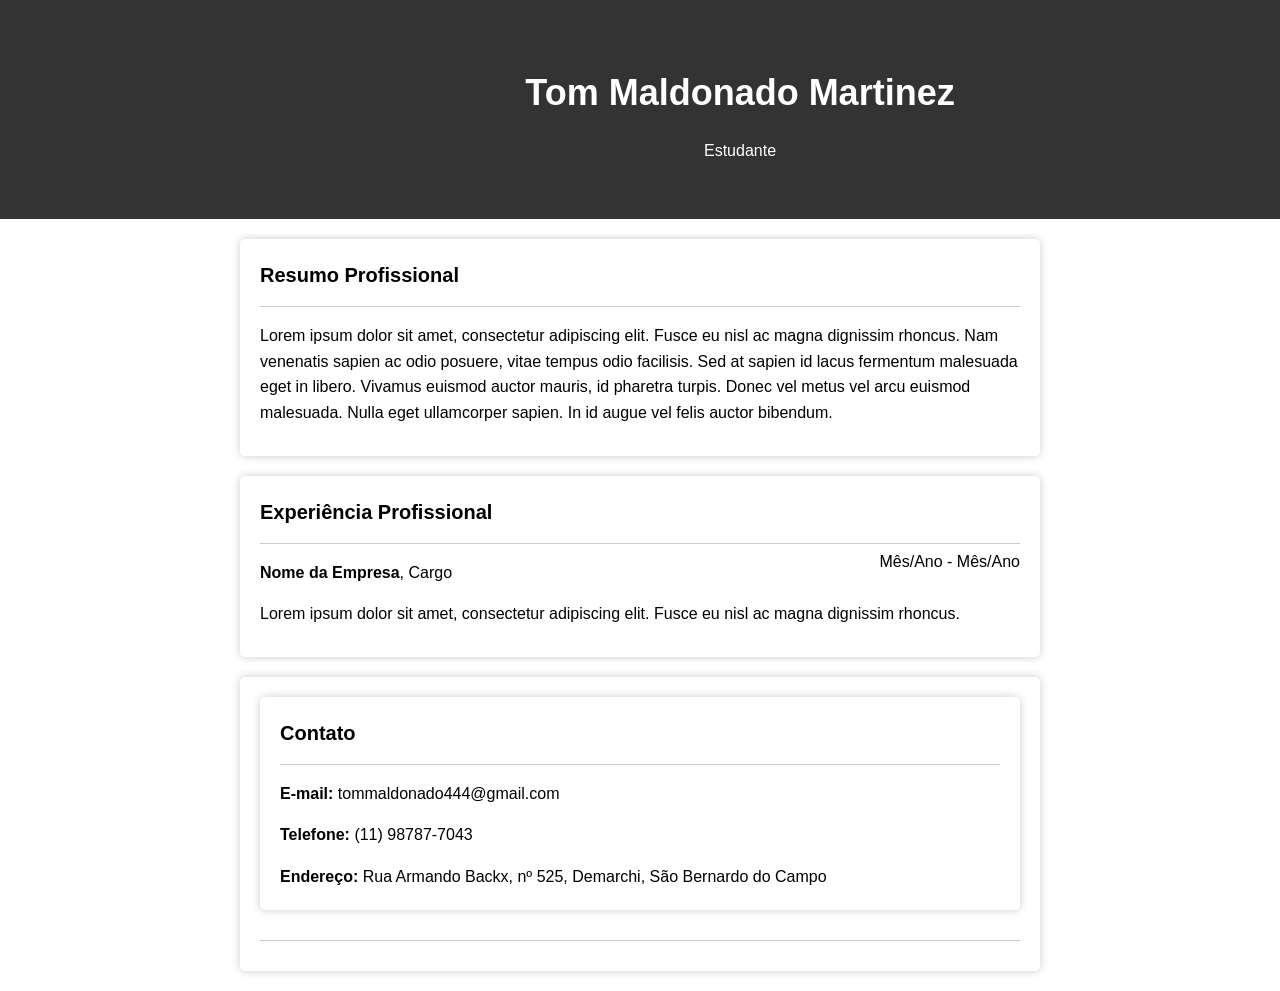
<file: curriculo/index.html>
<!DOCTYPE html>
    <html lang="pt-br">
    <head>
    <meta charset="UTF-8">
    <title>Currículo Profissional</title>
    <style>
        * {
        box-sizing: border-box;
        }
        body {
        font-family: Arial, sans-serif;
        line-height: 1.6;
        margin: 0;
        padding: 0;
        }
        header {
        background-color: #333;
        color: #fff;
        text-align: center;
        padding: 40px 20px;
        }
        h1 {
        font-size: 36px;
        margin-bottom: 10px;
        }
        h2 {
        font-size: 24px;
        margin-top: 30px;
        margin-bottom: 10px;
        }
        h3 {
        font-size: 20px;
        margin-top: 20px;
        margin-bottom: 5px;
        }
        .container {
        margin: 20px auto;
        max-width: 800px;
        }
        .card {
        background-color: #fff;
        border-radius: 5px;
        box-shadow: 0 0 10px rgba(0,0,0,0.2);
        margin-bottom: 20px;
        padding: 20px;
        }
        .card p {
        margin-bottom: 10px;
        }
        .card-header {
        border-bottom: 1px solid #ccc;
        margin-bottom: 10px;
        padding-bottom: 10px;
        }
        .card-header h3 {
        margin-top: 0;
        }
        .card-header p {
        margin-bottom: 0;
        }
        .card-header .right {
        float: right;
        }
        .profile-image {
        float: left;
        margin-right: 20px;
        border-radius: 50%;
        width: 180px;
        height: 160px;
        background-image: url("https://via.placeholder.com/150");
        background-size: cover;
        background-position: center;
        }
    </style>
    </head>
    <body>
    <header>
        <div class="profile-image"></div>
        <h1>Tom Maldonado Martinez</h1>
        <p>Estudante</p>
    </header>
    <div class="container">
        <div class="card">
        <div class="card-header">
            <h3>Resumo Profissional</h3>
        </div>
        <p>Lorem ipsum dolor sit amet, consectetur adipiscing elit. Fusce eu nisl ac magna dignissim rhoncus. Nam venenatis sapien ac odio posuere, vitae tempus odio facilisis. Sed at sapien id lacus fermentum malesuada eget in libero. Vivamus euismod auctor mauris, id pharetra turpis. Donec vel metus vel arcu euismod malesuada. Nulla eget ullamcorper sapien. In id augue vel felis auctor bibendum.</p>
        </div>
        <div class="card">
        <div class="card-header">
            <h3>Experiência Profissional</h3>
            <p class="right">Mês/Ano - Mês/Ano</p>
        </div>
        <p><strong>Nome da Empresa</strong>, Cargo</p>
        <p>Lorem ipsum dolor sit amet, consectetur adipiscing elit. Fusce eu nisl ac magna dignissim rhoncus.</p>
        </div>
            <div class="card">
            <div class="card-header">
            <div class= "card">
            <div class="card-header">
            <h3>Contato</h3>
            </div>
            <p><strong>E-mail:</strong> tommaldonado444@gmail.com</p>
            <p><strong>Telefone:</strong> (11) 98787-7043</p>
            <p><strong>Endereço:</strong> Rua Armando Backx, nº 525, Demarchi, São Bernardo do Campo</p>
        </div>
</file>
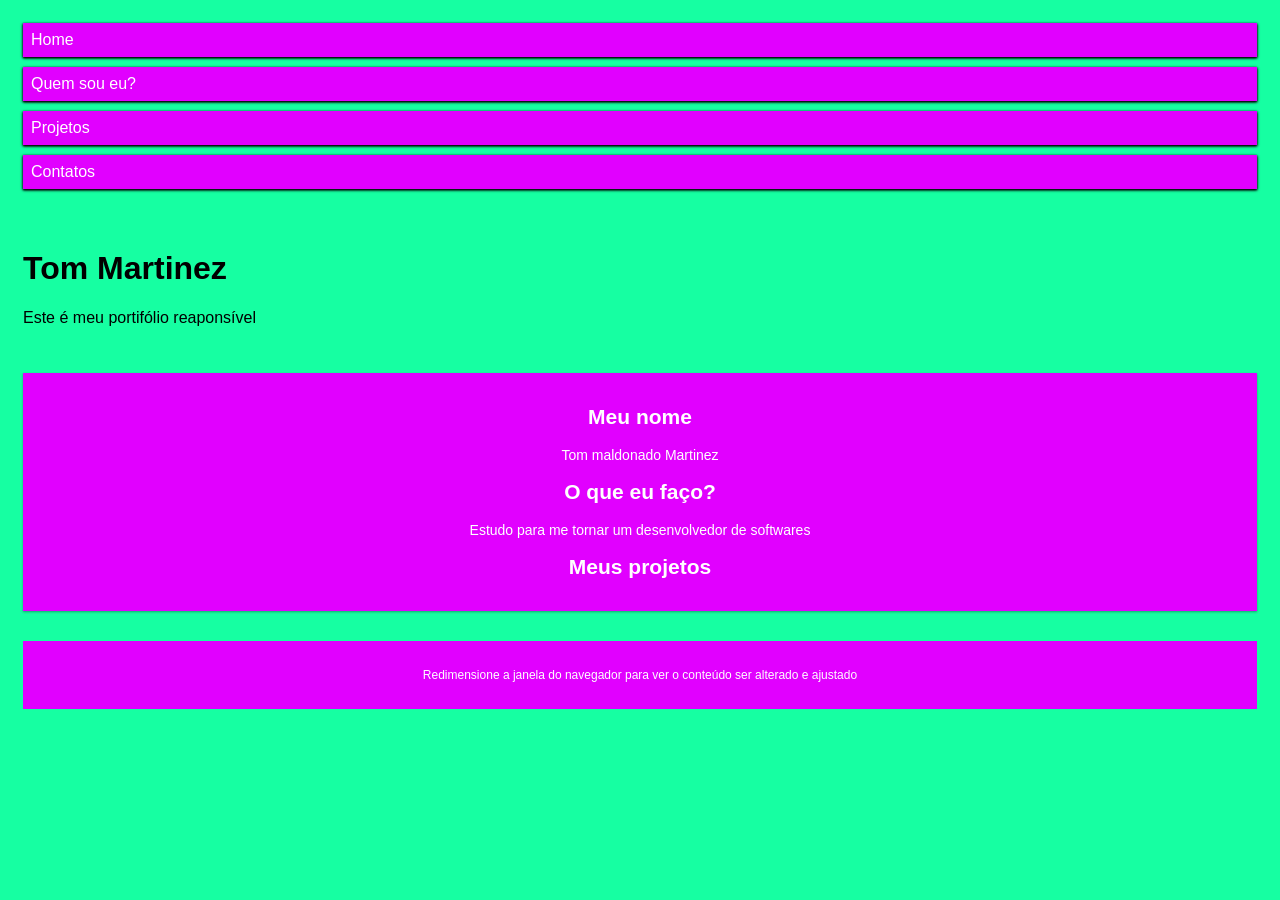
<file: 2sem/webfrontend/index.html>
<!DOCTYPE html>
<html lang="pt-BR">
<head>
    <meta charset="UTF-8">
    <meta name="viewport" content="width=device-width, initial-scale=1.0">
    <title>Execício Responsividade 01</title>
    <link rel="stylesheet" href="css/style.css">
</head>
<body>
    <style>
        body {
            background-color: rgb(22, 255, 162);;
        }
    </style>
    <div class="row">
        <div class="col-3 col-s-3 menu">
            <ul>
                <li>Home</li>
                <li>Quem sou eu?</li>
                <li>Projetos</li>
                <li>Contatos</li>
            </ul>
        </div>
        <div class="col-6 col-s-9">
            <h1>Tom Martinez</h1>
            <p>Este é meu portifólio reaponsível</p>
        </div>
        <div class="col-3 col-s-12">
            <div class="aside">
            <h2>Meu nome</h2>
            <p>Tom maldonado Martinez</p>
            <h2>O que eu faço?</h2>
            <p>Estudo para me tornar um desenvolvedor de softwares</p>
            <h2>Meus projetos</h2>
            <p></p>
            </div>
        </div>
        <div class="col-3 col-s-12">
        <div class="fotter">
            <p>Redimensione a janela do navegador para ver o conteúdo ser alterado e ajustado</p>
        </div>
</body>
</html>
</file>
<file: 2sem/webfrontend/css/style.css>
* {
    box-sizing: border-box;
}

    .row:after {
        content: "";
        clear: both;
        display: table;
    }

    [class*="col-"] {
        float: left;
        padding: 15px;
    }

    html {
        font-family: "Lucida Sans", sans-serif;
    }

    .header {
        background-color: blueviolet;
        color: aliceblue;
        padding: 15px;    
    }

    .menu ul {
        list-style-type: none;
        margin: 0;
        padding: 0;
    }

    .menu li {
        padding: 8px;
        margin-bottom: 10px;
        background-color: rgb(225, 0, 255);
        color: rgb(255, 255, 255);
        box-shadow: 0 1px 3px rgba(0, 0, 0, 12), 0 1px 2px rgba(0, 0, 0, 24);
    }
    
    .menu li:hover {
        background-color: rgb(154, 24, 171);
    }

    .aside {
        background-color: rgb(225, 0, 255);
        padding: 15px;
        color: rgb(255, 255, 255);
        text-align: center;
        font-size: 14px;
        box-shadow: 0 1px 3px rgba(0, 0, 0, 0.12), 0 1px 2px rgba(0, 0, 0, 0.24);
    }
    
    .fotter {
        background-color: rgb(225, 0, 255);
        color: rgb(254, 254, 254);
        text-align: center;
        font-size: 12px;
        padding: 15px;
    }

    /*For mobile phones: */
    [class*="col-"] {
        width: 100%;
    }

    @media only screen and (min-width: 600px) {
        /*For tablets: */
        .col-s-1 {width: 8.33%};
        .col-s-2 {width: 16.66%};
        .col-s-3 {width: 25%};
        .col-s-4 {width: 33.33%};
        .col-s-5 {width: 41.66%};
        .col-s-6 {width: 50%};
        .col-s-7 {width: 58.33%};
        .col-s-8 {width: 66.66};
        .col-s-9 {width: 75%};
        .col-s-10 {width: 83.33%};
        .col-s-11 {width: 91.66%};
        .col-s-12 {width: 100%};
    }

    @media only screen and (min-width: 768px) {
        /*For desktops: */
        .col-s-1 {width: 8.33%};
        .col-s-2 {width: 16.66%};
        .col-s-3 {width: 25%};
        .col-s-4 {width: 33.33%};
        .col-s-5 {width: 41.66%};
        .col-s-6 {width: 50%};
        .col-s-7 {width: 58.33%};
        .col-s-8 {width: 66.66};
        .col-s-9 {width: 75%};
        .col-s-10 {width: 83.33%};
        .col-s-11 {width: 91.66%};
        .col-s-12 {width: 100%};
    }
</file>
